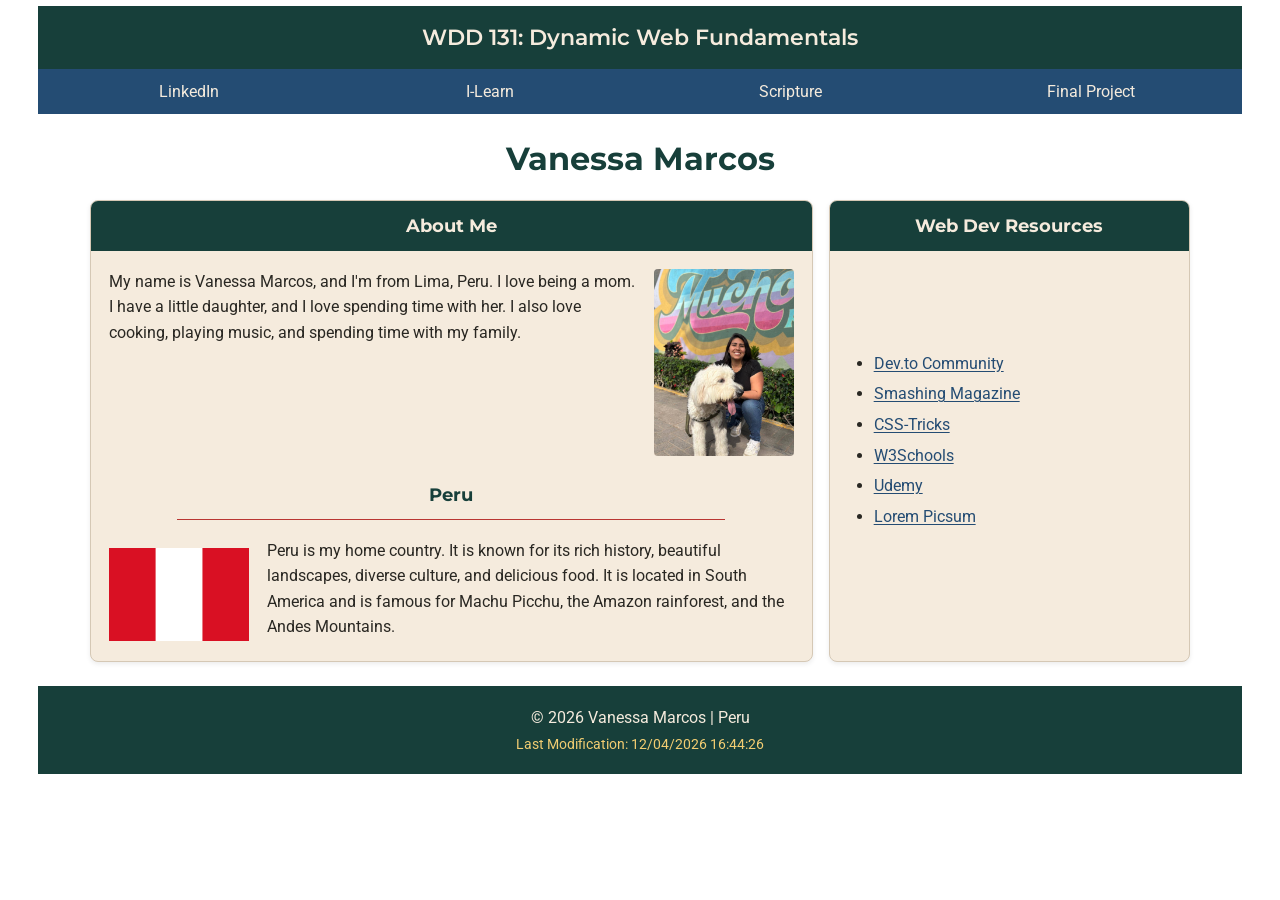
<file: index.html>
<!DOCTYPE html>
<html lang="en">
<head>
    <meta charset="UTF-8">
    <meta name="viewport" content="width=device-width, initial-scale=1.0">
    <title>WDD 131 | Dynamic Web Fundamentals | Vanessa Marcos</title>
    <meta name="description"
      content="Welcome to Vanessa Marcos' WDD 131 | Dynamic Web Fundamentals course page, where I showcase my web development projects, HTML, CSS, JavaScript skills.">
    <meta name="author" content="Vanessa Marcos">
    <link rel="preconnect" href="https://fonts.googleapis.com">
    <link rel="preconnect" href="https://fonts.gstatic.com" crossorigin>
    <link href="https://fonts.googleapis.com/css2?family=Montserrat:wght@400;500;600;700&family=Roboto:wght@400;500;700&display=swap" rel="stylesheet">

    <link rel="stylesheet" href="styles/base.css">
    <script src="scripts/getdates.js" defer></script>
</head>
<body>
    <header>
        <a href="index.html">
            <span id="course-title">WDD 131: Dynamic Web Fundamentals</span>
        </a>
        <nav>
            <a href="https://www.linkedin.com/in/vanessa-marcos-benavides-41840a44/">LinkedIn</a>
            <a href="https://byupw.instructure.com/">I-Learn</a>
            <a href="https://www.churchofjesuschrist.org/study/scriptures/bofm/mosiah/18?lang=eng&id=p9-p10#p9">Scripture</a>
            <a href="final-project.html">Final Project</a>
        </nav>
    </header>

    <main>
        <h1>Vanessa Marcos</h1>

        <section class="card about-card">
            <h2>About Me</h2>

            <div class="about-content">
                <img src="images/profile.jpg" alt="Vanessa Marcos">
                <p>
                    My name is Vanessa Marcos, and I'm from Lima, Peru.
                    I love being a mom. I have a little daughter, and I love
                    spending time with her. I also love cooking, playing music,
                    and spending time with my family.
                </p>
            </div>

            <div class="country">
                <h3>Peru</h3>
                <hr>

                <div class="country-content">
                    <img src="images/flag.png" alt="Flag of Peru">
                    <p>
                        Peru is my home country. It is known for its rich history,
                        beautiful landscapes, diverse culture, and delicious food.
                        It is located in South America and is famous for Machu Picchu,
                        the Amazon rainforest, and the Andes Mountains.
                    </p>
                </div>
            </div>
        </section>

        <section class="card resources-card">
            <h2>Web Dev Resources</h2>

            <ul>
                <li><a href="https://dev.to/">Dev.to Community</a></li>
                <li><a href="https://www.smashingmagazine.com/">Smashing Magazine</a></li>
                <li><a href="https://css-tricks.com/">CSS-Tricks</a></li>
                <li><a href="https://www.w3schools.com/">W3Schools</a></li>
                <li><a href="https://www.udemy.com/">Udemy</a></li>
                <li><a href="https://picsum.photos/">Lorem Picsum</a></li>
            </ul>
        </section>
</main>

<footer>
    <p>
        &copy; <span id="currentyear"></span> Vanessa Marcos | Peru
    </p>
    <p id="lastModified"></p>
</footer>
</body>
</html>
</file>
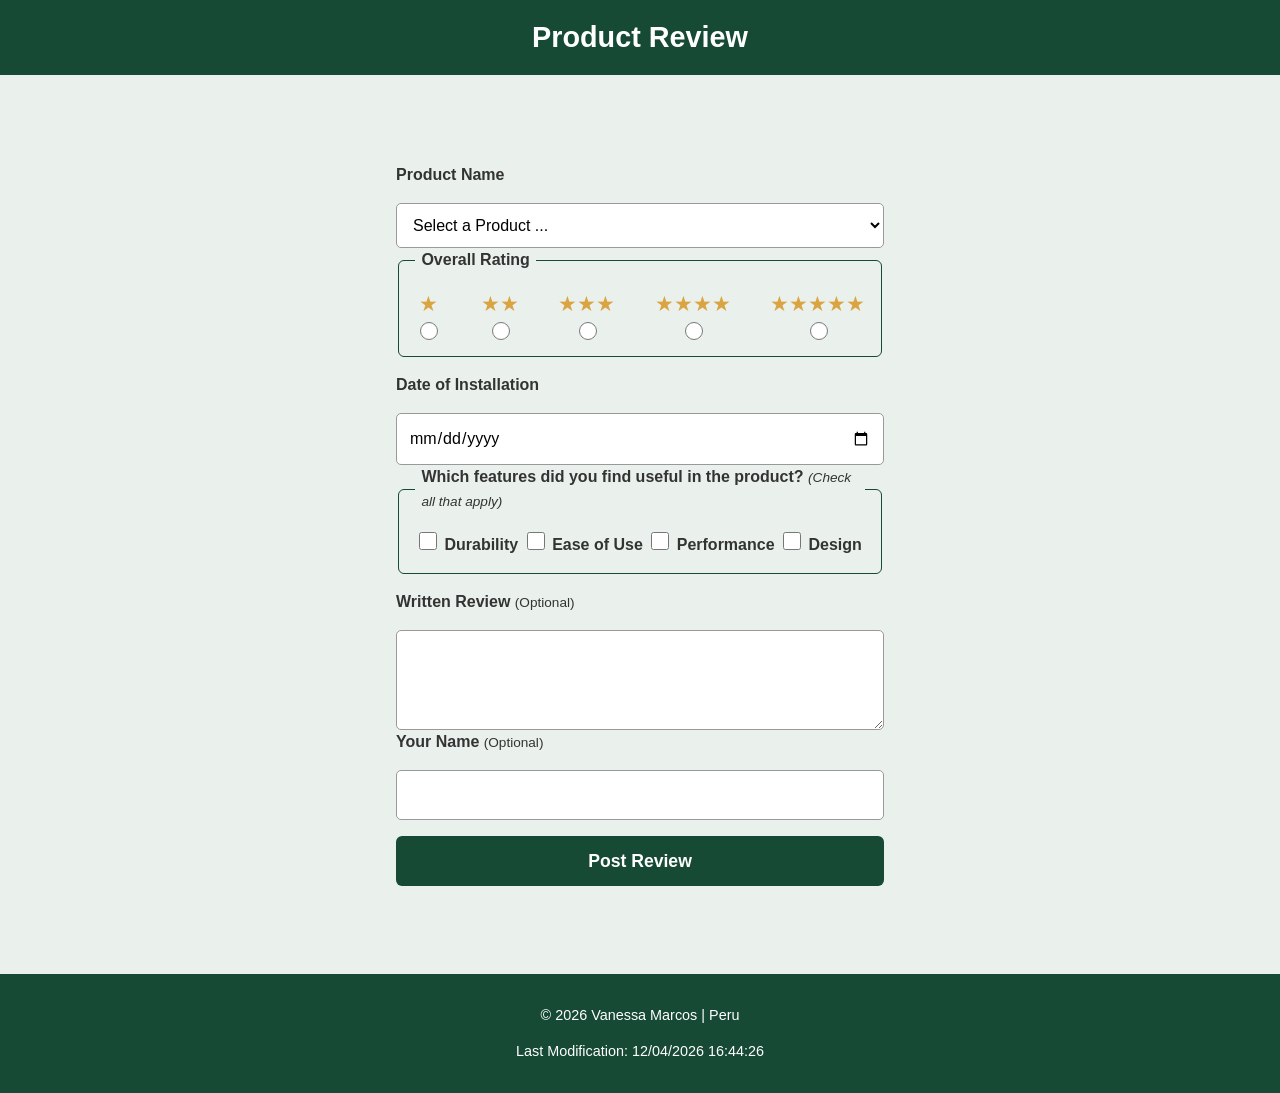
<file: form.html>
<!DOCTYPE html>
<html lang="en">
<head>
    <meta charset="UTF-8">
    <meta name="viewport" content="width=device-width, initial-scale=1.0">
    <meta name="description" content="Product review form for users to submit their feedback on various products.">
    <meta name="author" content="Vanessa Marcos">
    <title>Product Review Form</title>

    <link rel="stylesheet" href="styles/form.css">
    <script src="scripts/product.js" defer></script>
</head>
<body>
    <header>
        <h1>Product Review</h1>
    </header>

    <main>
        <form method="get" action="review.html">

            <label for="product">Product Name</label>
            <select id="product" name="product" required>
                <option value="" disabled selected>Select a Product ...</option>
            </select>

            <fieldset>
    <legend>Overall Rating</legend>

        <div class="rating-options">
            <label for="rating1">
                <span>★</span>
                <input type="radio" id="rating1" name="rating" value="1" required>
            </label>

            <label for="rating2">
                <span>★★</span>
                <input type="radio" id="rating2" name="rating" value="2" required>
            </label>

            <label for="rating3">
                <span>★★★</span>
                <input type="radio" id="rating3" name="rating" value="3" required>
            </label>

            <label for="rating4">
                <span>★★★★</span>
                <input type="radio" id="rating4" name="rating" value="4" required>
            </label>

            <label for="rating5">
                <span>★★★★★</span>
                <input type="radio" id="rating5" name="rating" value="5" required>
            </label>
        </div>
</fieldset>

            <label for="installDate">Date of Installation</label>
            <input type="date" id="installDate" name="installDate" required>

            <fieldset>
                <legend>
                    Which features did you find useful in the product?
                    <em>(Check all that apply)</em>
                </legend>

                <label for="durability">
                    <input type="checkbox" id="durability" name="features" value="Durability">
                    Durability
                </label>

                <label for="ease">
                    <input type="checkbox" id="ease" name="features" value="Ease of Use">
                    Ease of Use
                </label>

                <label for="performance">
                    <input type="checkbox" id="performance" name="features" value="Performance">
                    Performance
                </label>

                <label for="design">
                    <input type="checkbox" id="design" name="features" value="Design">
                    Design
                </label>
            </fieldset>

            <label for="writtenReview">Written Review <span>(Optional)</span></label>
            <textarea id="writtenReview" name="writtenReview"></textarea>

            <label for="userName">Your Name <span>(Optional)</span></label>
            <input type="text" id="userName" name="userName">

            <input type="submit" value="Post Review">

        </form>
    </main>

    <footer>
        <p>
            &copy; <span id="currentyear"></span> Vanessa Marcos | Peru
        </p>
        <p id="lastModified"></p>
    </footer>
</body>
</html>
</file>
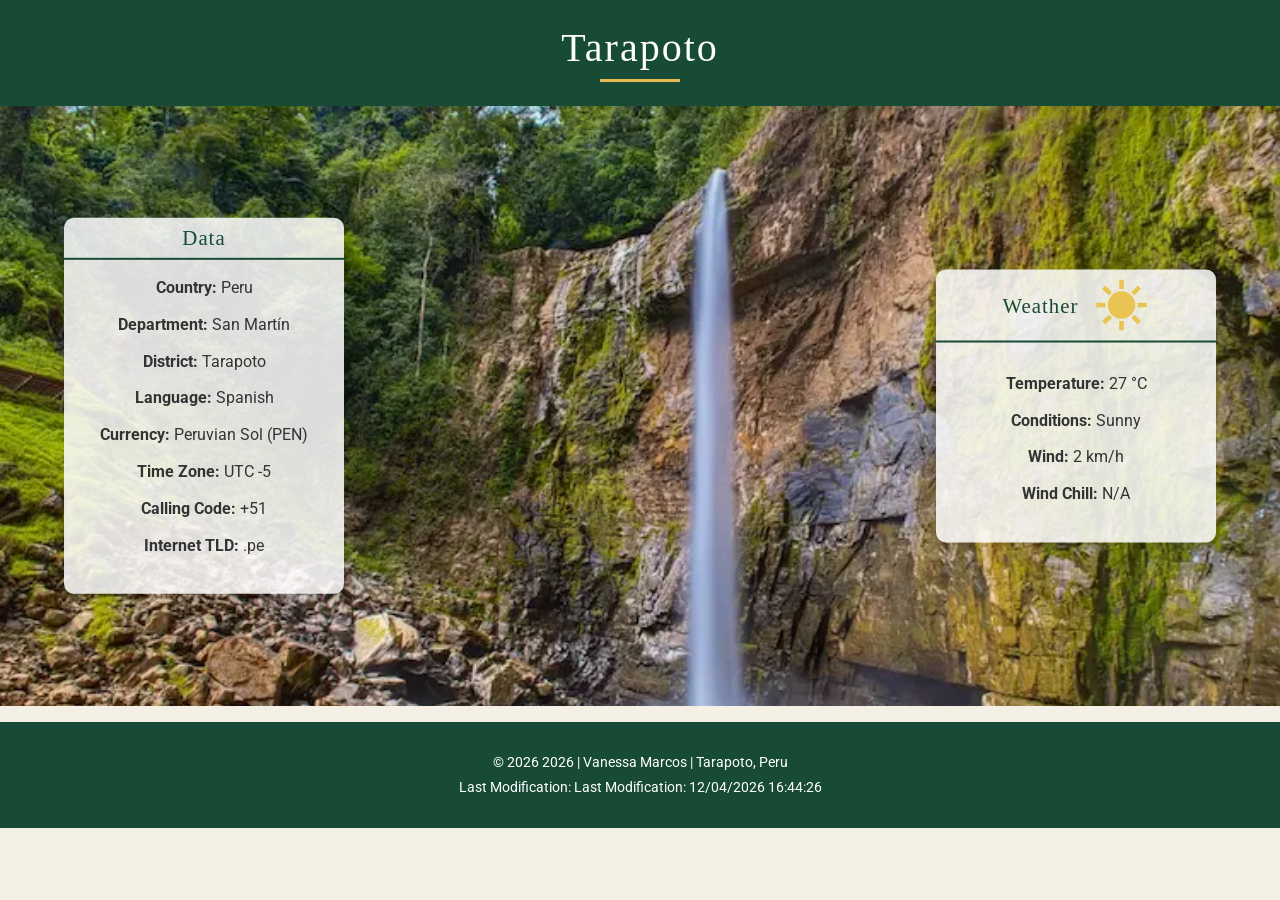
<file: place.html>
<!DOCTYPE html>
<html lang="en">
<head>
    <meta charset="UTF-8">
    <meta name="viewport" content="width=device-width, initial-scale=1.0">
    <title>Discover the Amazon | Vanessa Marcos</title>
    <meta name="description"
      content="Discover Tarapoto, Peru, a beautiful destination in the Amazon rainforest of San Martín.">
    <meta name="author" content="Vanessa Marcos">
    <link rel="preconnect" href="https://fonts.googleapis.com">
    <link rel="preconnect" href="https://fonts.gstatic.com" crossorigin>
    <link href="https://fonts.googleapis.com/css2?family=Bree+Serif&family=Roboto:wght@400;500;700&display=swap" rel="stylesheet">
    
    <link rel="stylesheet" href="styles/place.css">
    <link rel="stylesheet" href="styles/place-large.css">
    <script src="scripts/place.js" defer></script>
</head>

<body>
    <header>
        <h1>Tarapoto</h1>
    </header>

    <main>
        <div class="hero">

            <picture>
                <source
                    media="(max-width: 600px)"
                    srcset="images/tarapoto-mobile.webp"
                    type="image/webp">

                <source
                    media="(min-width: 601px)"
                    srcset="images/tarapoto-desktop.webp"
                    type="image/webp">

                <img
                    class="hero-image"
                    src="images/tarapoto-desktop.webp"
                    alt="A beautiful waterfall surrounded by tropical rainforest in Tarapoto, Peru">
            </picture>

            <section class="card-data">
                <h2>Data</h2>

                <div class="data-list">
                    <p><strong>Country:</strong> <span>Peru</span></p>
                    <p><strong>Department:</strong> <span>San Martín</span></p>
                    <p><strong>District:</strong> <span>Tarapoto</span></p>
                    <p><strong>Language:</strong> <span>Spanish</span></p>
                    <p><strong>Currency:</strong> <span>Peruvian Sol (PEN)</span></p>
                    <p><strong>Time Zone:</strong> <span>UTC -5</span></p>
                    <p><strong>Calling Code:</strong> <span>+51</span></p>
                    <p><strong>Internet TLD:</strong> <span>.pe</span></p>
                </div>
            </section>

            <section class="card-weather">
                <div class="weather-header">
                    <h2>Weather</h2>
                    <img class="weather-icon-desktop" src="images/weather-icon.svg" alt="Sunny">
                </div>

                <img class="weather-icon-mobile" src="images/weather-icon.svg" alt="Sunny">

                <div class="weather-list">
                    <p><strong>Temperature:</strong> <span id="temperature">27 °C</span></p>
                    <p><strong>Conditions:</strong> <span>Sunny</span></p>
                    <p><strong>Wind:</strong> <span id="wind">2 km/h</span></p>
                    <p><strong>Wind Chill:</strong> <span id="windchill">N/A</span></p>
                </div>
            </section>

        </div>
    </main>

    <footer>
        <p>&copy; <span id="currentyear"></span> 2026 | Vanessa Marcos | Tarapoto, Peru</p>
        <p>Last Modification: <span id="lastModified"></span></p>
    </footer>
</body>
</html>
</file>
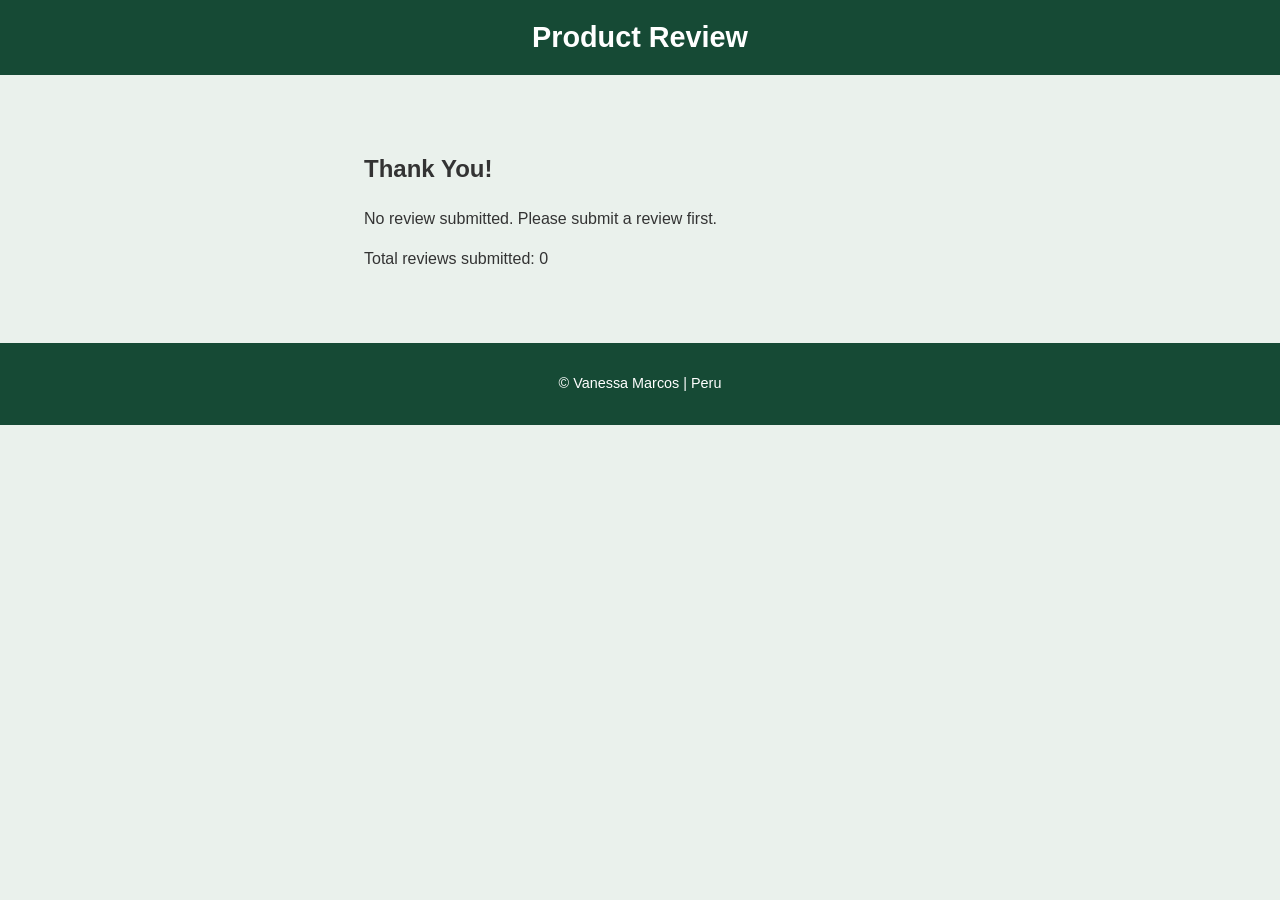
<file: review.html>
<!DOCTYPE html>
<html lang="en">
<head>
    <meta charset="UTF-8">
    <meta name="viewport" content="width=device-width, initial-scale=1.0">
    <meta name="description" content="Thank you for submitting your product review.">
    <meta name="author" content="Vanessa Marcos">
    <title>Review Submitted</title>

    <link rel="stylesheet" href="styles/form.css">
    <script src="scripts/review.js" defer></script>
</head>
<body>
    <header>
        <h1>Product Review</h1>
    </header>

    <main>
        <section>
            <h2>Thank You!</h2>
            <p id="reviewMessage">Your review has been submitted successfully.</p>
            <p>Total reviews submitted: <span id="reviewCount">0</span></p>
        </section>
    </main>

    <footer>
        <p>
            &copy; <span id="currentyear"></span> Vanessa Marcos | Peru
        </p>
        <p id="lastModified"></p>
    </footer>
</body>
</html>
</file>
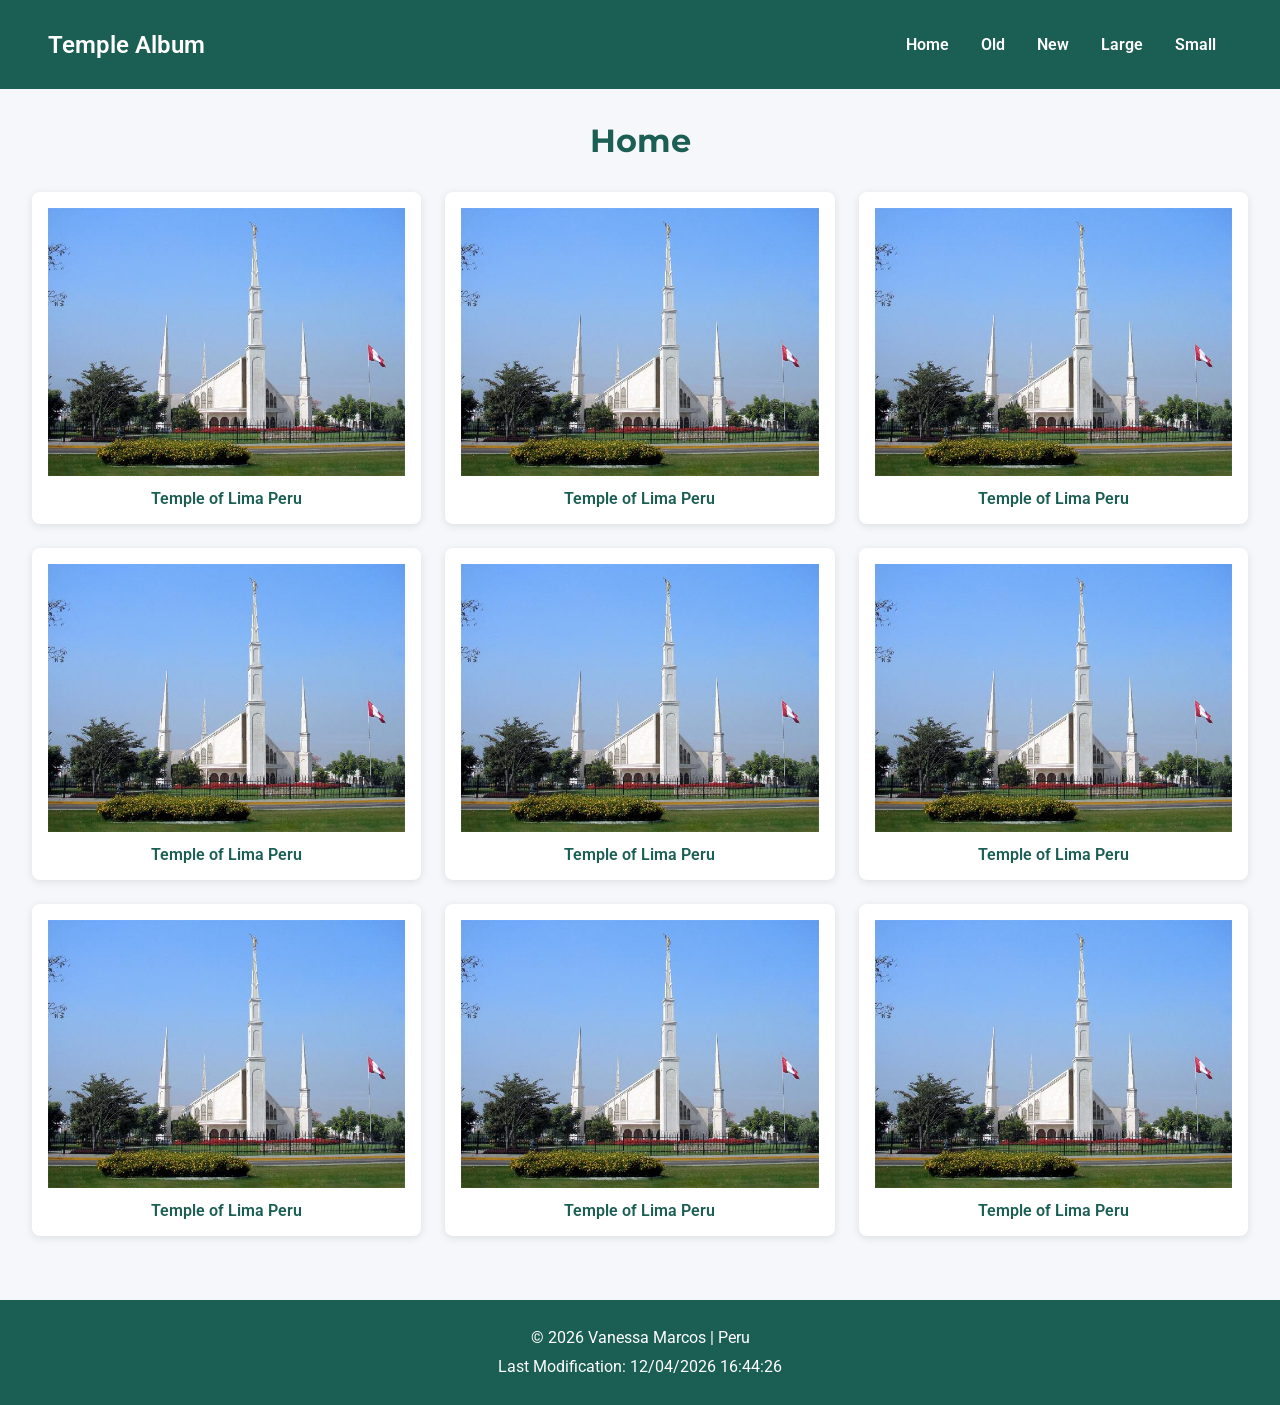
<file: temples.html>
<!DOCTYPE html>
<html lang="en">
<head>
    <meta charset="UTF-8">
    <meta name="viewport" content="width=device-width, initial-scale=1.0">
    <title>WDD 131 | Dynamic Web Fundamentals | Vanessa Marcos</title>
    <meta name="description"
      content="Welcome to Vanessa Marcos' WDD 131 | Dynamic Web Fundamentals course page, where I showcase my web development projects, HTML, CSS, JavaScript skills.">
    <meta name="author" content="Vanessa Marcos">
    <link rel="preconnect" href="https://fonts.googleapis.com">
    <link rel="preconnect" href="https://fonts.gstatic.com" crossorigin>
    <link href="https://fonts.googleapis.com/css2?family=Montserrat:wght@400;500;600;700&family=Roboto:wght@400;500;700&display=swap" rel="stylesheet">

    <link rel="stylesheet" href="styles/temples.css">
    <link rel="stylesheet" href="styles/temples-large.css">
    <script src="scripts/temples.js" defer></script>
</head>

<body>
   <header>
        <div class="brand">Temple Album</div>

        <button id="menu" type="button"></button>

        <nav>
            <ul class="navigation">
                <li><a href="#">Home</a></li>
                <li><a href="#">Old</a></li>
                <li><a href="#">New</a></li>
                <li><a href="#">Large</a></li>
                <li><a href="#">Small</a></li>
            </ul>
        </nav>
    </header>

    <main>
        <h1>Home</h1>

        <div class="temple-grid">
            <figure>
                <img src="images/temple.jpg" alt="Temple of Lima Peru">
                <figcaption>Temple of Lima Peru</figcaption>
            </figure>
            <figure>
                <img src="images/temple.jpg" alt="Temple of Lima Peru">
                <figcaption>Temple of Lima Peru</figcaption>
            </figure>
            <figure>
                <img src="images/temple.jpg" alt="Temple of Lima Peru">
                <figcaption>Temple of Lima Peru</figcaption>
            </figure>
            <figure>
                <img src="images/temple.jpg" alt="Temple of Lima Peru">
                <figcaption>Temple of Lima Peru</figcaption>
            </figure>
            <figure>
                <img src="images/temple.jpg" alt="Temple of Lima Peru">
                <figcaption>Temple of Lima Peru</figcaption>
            </figure>
            <figure>
                <img src="images/temple.jpg" alt="Temple of Lima Peru">
                <figcaption>Temple of Lima Peru</figcaption>
            </figure>
            <figure>
                <img src="images/temple.jpg" alt="Temple of Lima Peru">
                <figcaption>Temple of Lima Peru</figcaption>
            </figure>
            <figure>
                <img src="images/temple.jpg" alt="Temple of Lima Peru">
                <figcaption>Temple of Lima Peru</figcaption>
            </figure>
            <figure>
                <img src="images/temple.jpg" alt="Temple of Lima Peru">
                <figcaption>Temple of Lima Peru</figcaption>
            </figure>
        </div>

        
    </main>

    <footer>
    <p>
        &copy; <span id="currentyear"></span> Vanessa Marcos | Peru
    </p>
    <p id="lastModified"></p>
</footer>
</body>
</html>
</file>
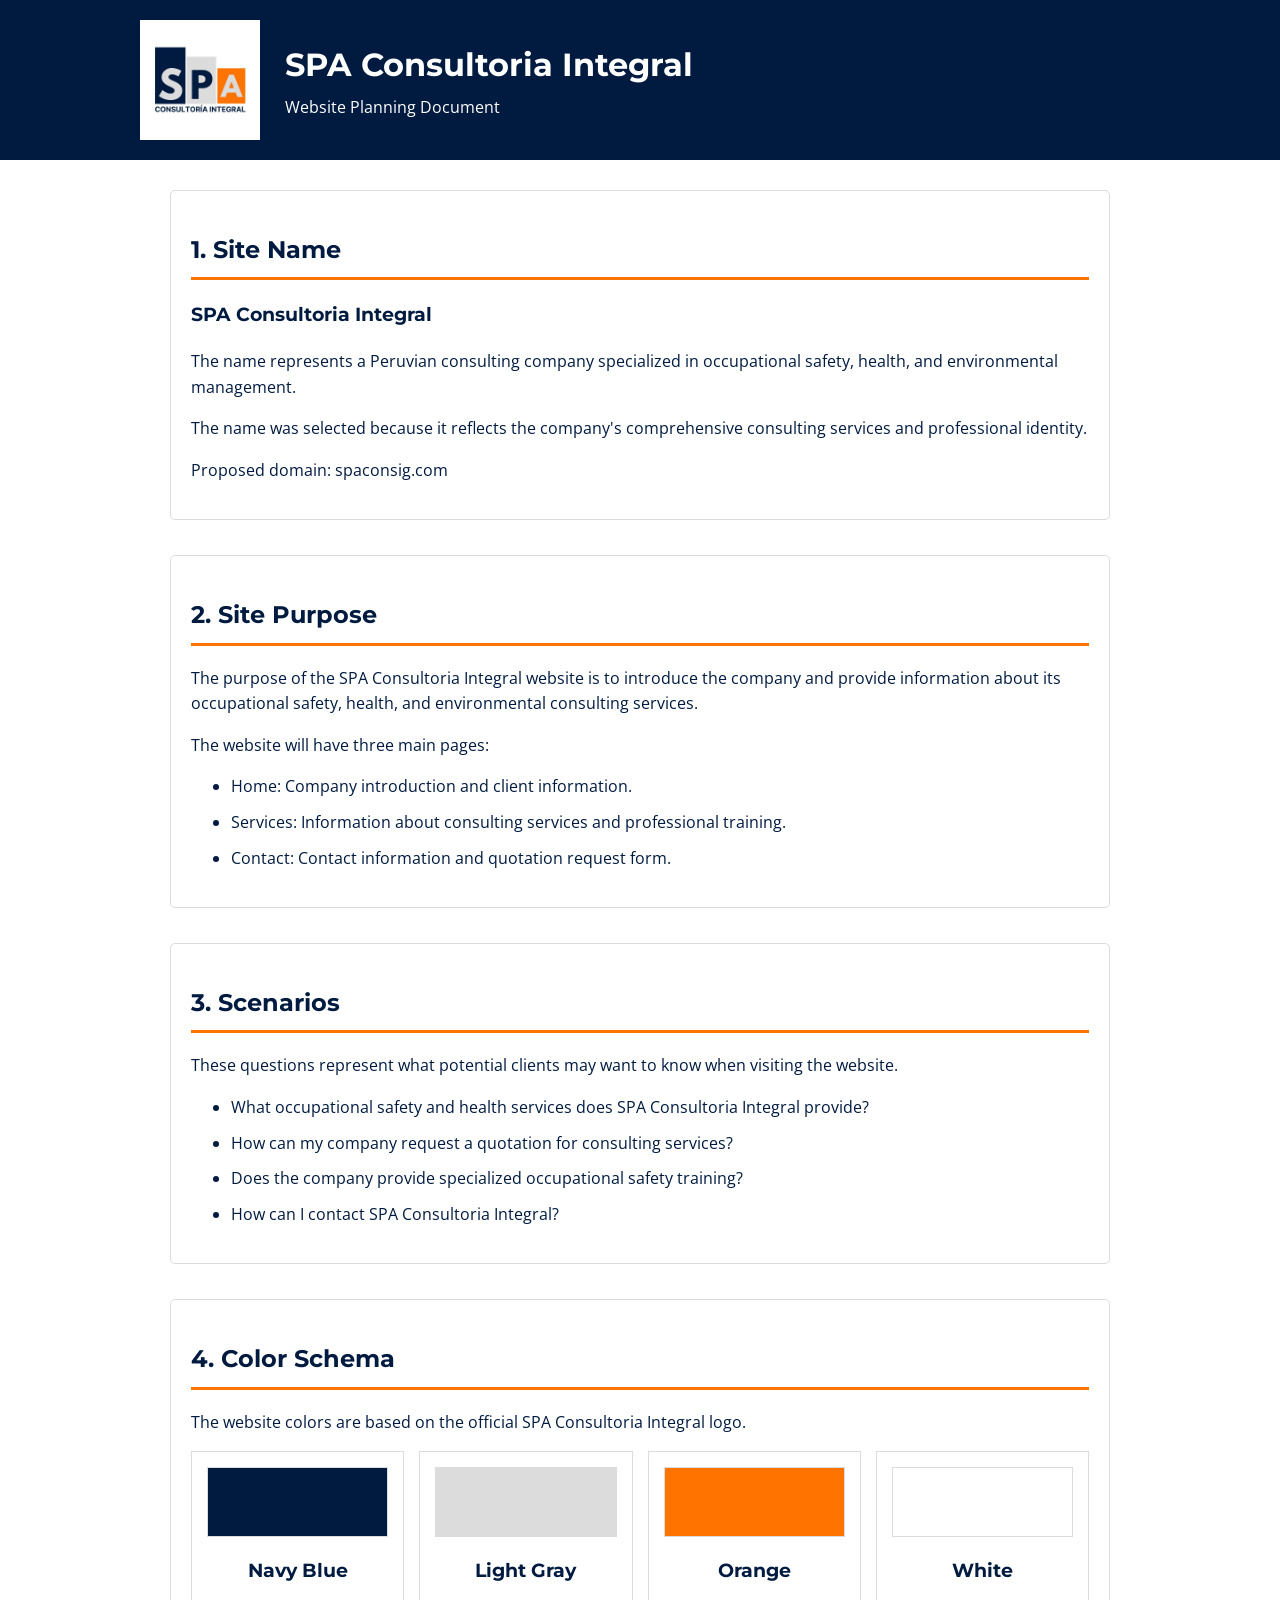
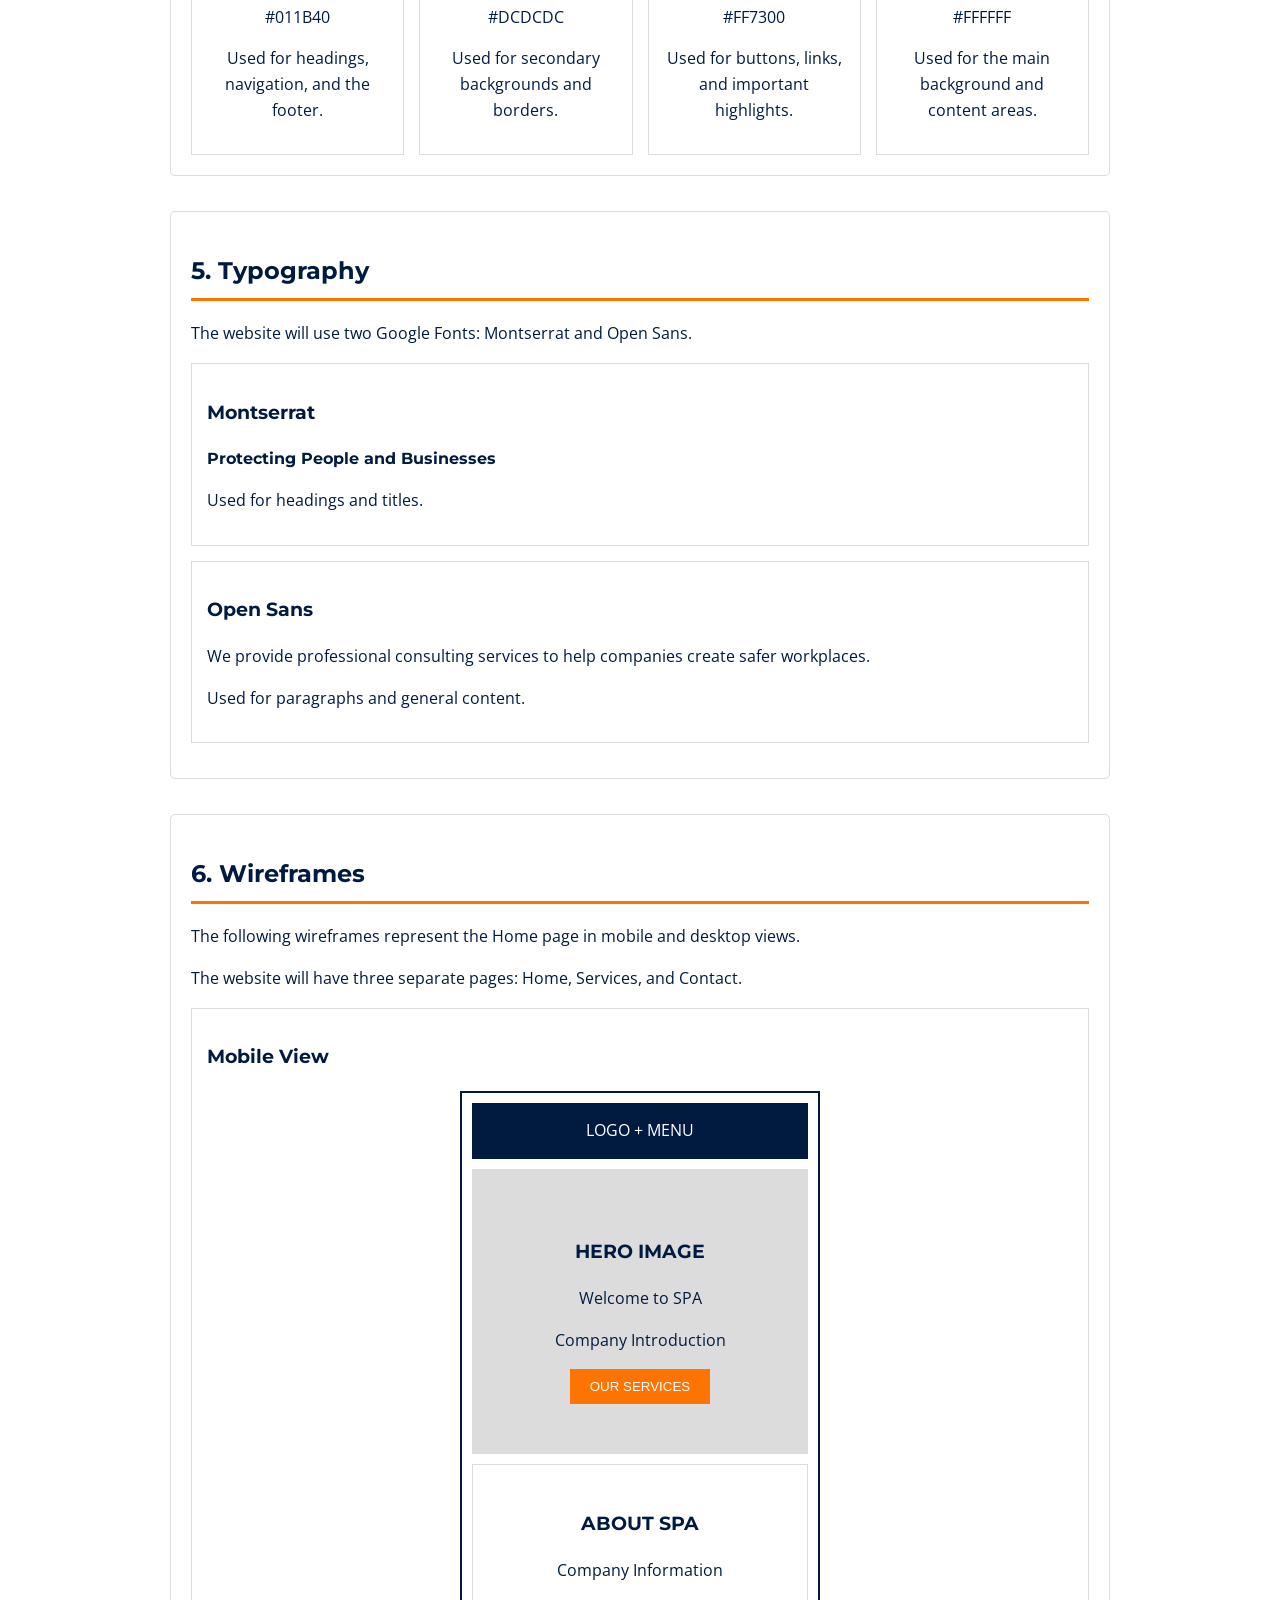
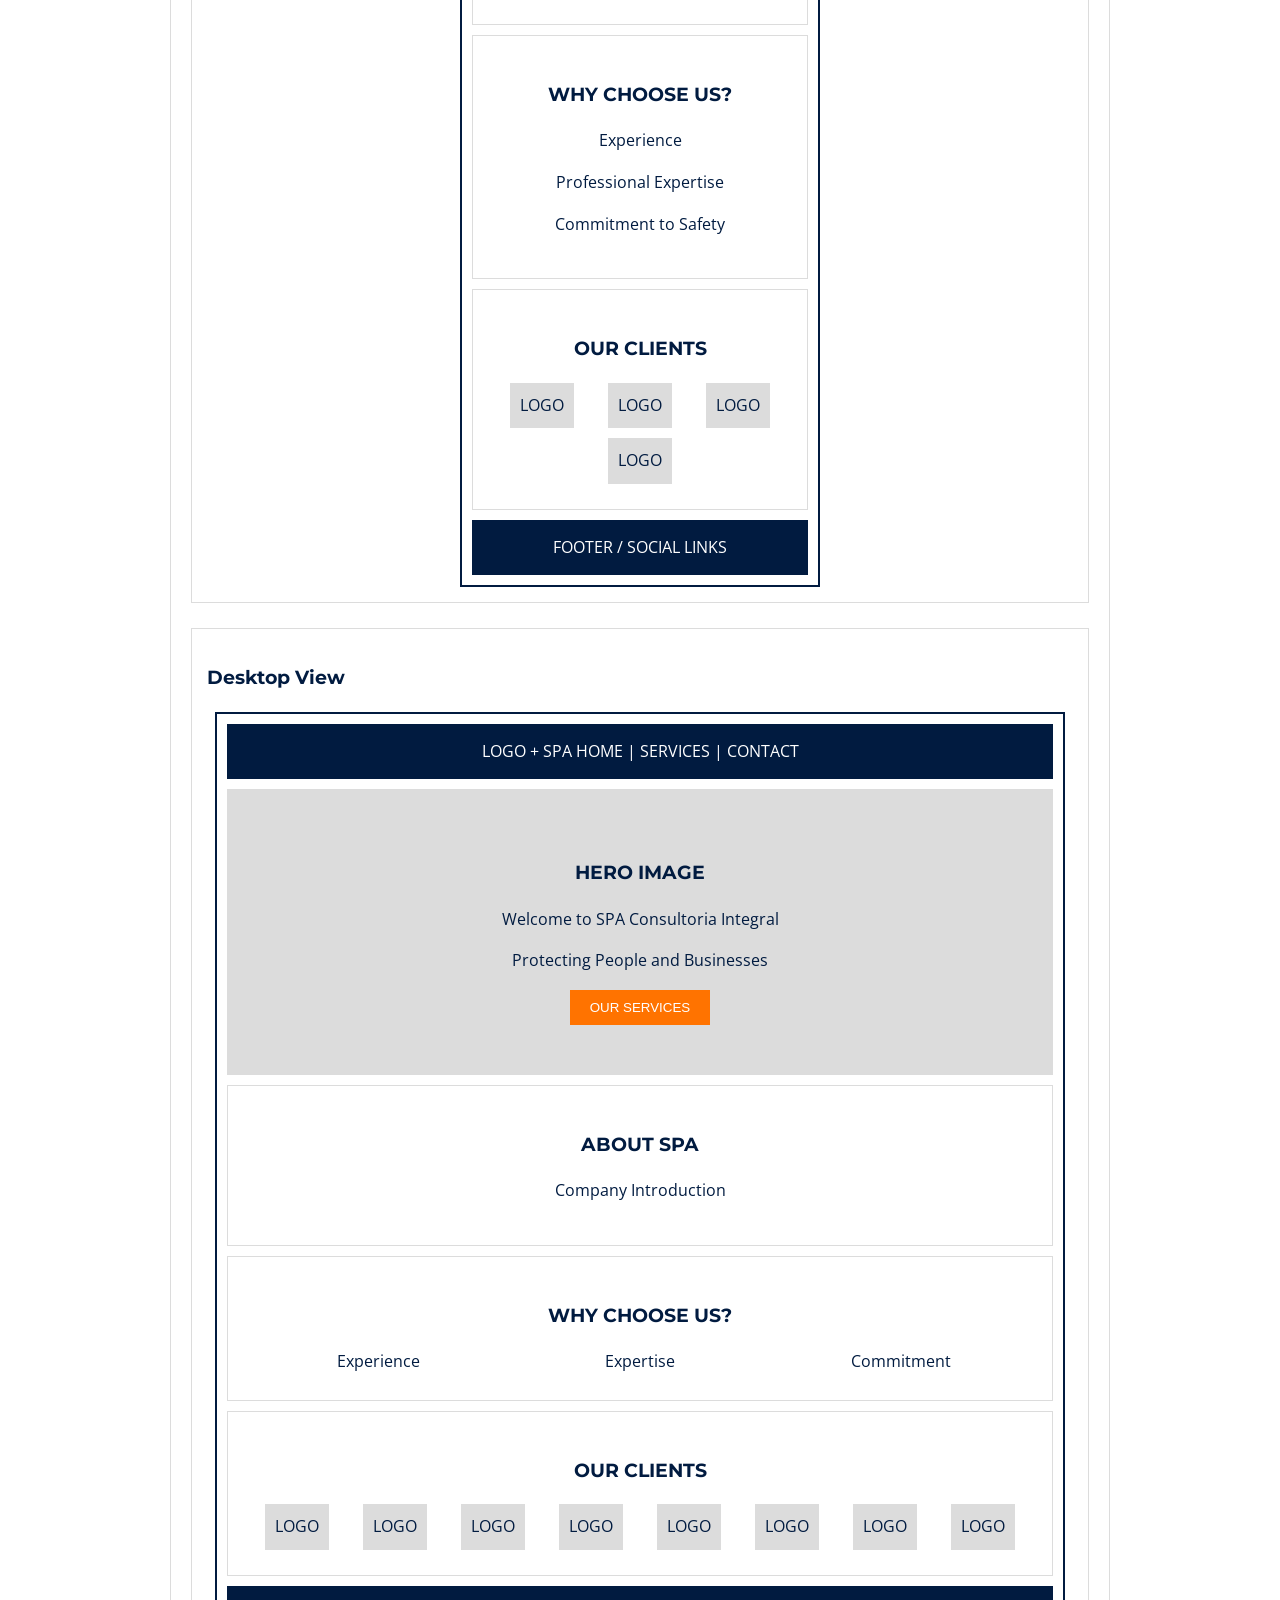
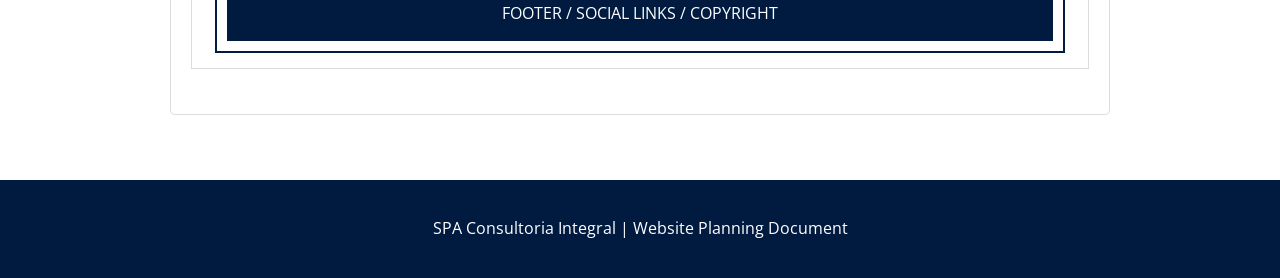
<file: project/siteplan.html>
<!DOCTYPE html>
<html lang="en">

<head>
    <meta charset="UTF-8">
    <meta name="viewport" content="width=device-width, initial-scale=1.0">
    <meta name="description"
        content="Website plan for SPA Consultoria Integral, a Peruvian company specializing in occupational safety, health, and environmental consulting.">
    <meta name="author" content="Vanessa Marcos">
    <title>SPA Consultoria Integral | Site Plan</title>
    <link rel="preconnect" href="https://fonts.googleapis.com">
    <link rel="preconnect" href="https://fonts.gstatic.com" crossorigin>
    <link href="https://fonts.googleapis.com/css2?family=Montserrat:wght@400;700&family=Open+Sans:wght@400;700&display=swap"
        rel="stylesheet">

    <link rel="stylesheet" href="siteplan.css">
</head>

<body>

    <!-- HEADER -->
    <header>
        <div class="header-container">

            <img src="images/logo.jpg" alt="SPA Consultoria Integral Logo">

            <div class="header-text">
                <h1>SPA Consultoria Integral</h1>
                <p>Website Planning Document</p>
            </div>

        </div>
    </header>


    <!-- MAIN -->
    <main>

        <!-- SITE NAME -->
        <section>

            <h2>1. Site Name</h2>

            <h3>SPA Consultoria Integral</h3>

            <p>
                The name represents a Peruvian consulting company
                specialized in occupational safety, health, and
                environmental management.
            </p>

            <p>
                The name was selected because it reflects the
                company's comprehensive consulting services
                and professional identity.
            </p>

            <p>
                Proposed domain: spaconsig.com
            </p>

        </section>


        <!-- SITE PURPOSE -->
        <section>

            <h2>2. Site Purpose</h2>

            <p>
                The purpose of the SPA Consultoria Integral website
                is to introduce the company and provide information
                about its occupational safety, health, and
                environmental consulting services.
            </p>

            <p>
                The website will have three main pages:
            </p>

            <ul>
                <li>Home: Company introduction and client information.</li>

                <li>Services: Information about consulting services
                    and professional training.</li>

                <li>Contact: Contact information and quotation request form.</li>
            </ul>

        </section>


        <!-- SCENARIOS -->
        <section>

            <h2>3. Scenarios</h2>

            <p>
                These questions represent what potential clients
                may want to know when visiting the website.
            </p>

            <ul>

                <li>
                    What occupational safety and health services
                    does SPA Consultoria Integral provide?
                </li>

                <li>
                    How can my company request a quotation
                    for consulting services?
                </li>

                <li>
                    Does the company provide specialized
                    occupational safety training?
                </li>

                <li>
                    How can I contact SPA Consultoria Integral?
                </li>

            </ul>

        </section>


        <!-- COLOR SCHEMA -->
        <section>

            <h2>4. Color Schema</h2>

            <p>
                The website colors are based on the official
                SPA Consultoria Integral logo.
            </p>

            <div class="color-grid">

                <div class="color-card">

                    <div class="navy"></div>

                    <h3>Navy Blue</h3>

                    <p>#011B40</p>

                    <p>
                        Used for headings, navigation,
                        and the footer.
                    </p>

                </div>


                <div class="color-card">

                    <div class="gray"></div>

                    <h3>Light Gray</h3>

                    <p>#DCDCDC</p>

                    <p>
                        Used for secondary backgrounds
                        and borders.
                    </p>

                </div>


                <div class="color-card">

                    <div class="orange"></div>

                    <h3>Orange</h3>

                    <p>#FF7300</p>

                    <p>
                        Used for buttons, links,
                        and important highlights.
                    </p>

                </div>


                <div class="color-card">

                    <div class="white"></div>

                    <h3>White</h3>

                    <p>#FFFFFF</p>

                    <p>
                        Used for the main background
                        and content areas.
                    </p>

                </div>

            </div>

        </section>


        <!-- TYPOGRAPHY -->
        <section>

            <h2>5. Typography</h2>

            <p>
                The website will use two Google Fonts:
                Montserrat and Open Sans.
            </p>

            <div class="font-example">

                <h3>Montserrat</h3>

                <p class="montserrat">
                    Protecting People and Businesses
                </p>

                <p>
                    Used for headings and titles.
                </p>

            </div>


            <div class="font-example">

                <h3>Open Sans</h3>

                <p class="open-sans">
                    We provide professional consulting services
                    to help companies create safer workplaces.
                </p>

                <p>
                    Used for paragraphs and general content.
                </p>

            </div>

        </section>


        <!-- WIREFRAMES -->
        <section>

            <h2>6. Wireframes</h2>

            <p>
                The following wireframes represent the Home page
                in mobile and desktop views.
            </p>

            <p>
                The website will have three separate pages:
                Home, Services, and Contact.
            </p>


            <!-- MOBILE WIREFRAME -->
            <div class="wireframe-card">

                <h3>Mobile View</h3>

                <div class="wireframe">

                    <div class="wf-header">
                        LOGO + MENU
                    </div>

                    <div class="wf-hero">
                        <h3>HERO IMAGE</h3>
                        <p>Welcome to SPA</p>
                        <p>Company Introduction</p>
                        <button>OUR SERVICES</button>
                    </div>

                    <div class="wf-section">

                        <h3>ABOUT SPA</h3>

                        <p>Company Information</p>

                    </div>

                    <div class="wf-section">

                        <h3>WHY CHOOSE US?</h3>

                        <p>Experience</p>
                        <p>Professional Expertise</p>
                        <p>Commitment to Safety</p>

                    </div>

                    <div class="wf-section">

                        <h3>OUR CLIENTS</h3>

                        <div class="wf-logos">
                            <span>LOGO</span>
                            <span>LOGO</span>
                            <span>LOGO</span>
                            <span>LOGO</span>
                        </div>

                    </div>

                    <div class="wf-footer">
                        FOOTER / SOCIAL LINKS
                    </div>

                </div>

            </div>


            <!-- DESKTOP WIREFRAME -->
            <div class="wireframe-card">

                <h3>Desktop View</h3>

                <div class="wireframe">

                    <div class="wf-header">
                        LOGO + SPA
                        <span>HOME | SERVICES | CONTACT</span>
                    </div>

                    <div class="wf-hero">

                        <h3>HERO IMAGE</h3>

                        <p>Welcome to SPA Consultoria Integral</p>

                        <p>Protecting People and Businesses</p>

                        <button>OUR SERVICES</button>

                    </div>

                    <div class="wf-section">

                        <h3>ABOUT SPA</h3>

                        <p>Company Introduction</p>

                    </div>

                    <div class="wf-section">

                        <h3>WHY CHOOSE US?</h3>

                        <div class="wf-columns">

                            <span>Experience</span>

                            <span>Expertise</span>

                            <span>Commitment</span>

                        </div>

                    </div>

                    <div class="wf-section">

                        <h3>OUR CLIENTS</h3>

                        <div class="wf-logos">

                            <span>LOGO</span>
                            <span>LOGO</span>
                            <span>LOGO</span>
                            <span>LOGO</span>
                            <span>LOGO</span>
                            <span>LOGO</span>
                            <span>LOGO</span>
                            <span>LOGO</span>

                        </div>

                    </div>

                    <div class="wf-footer">

                        FOOTER / SOCIAL LINKS / COPYRIGHT

                    </div>

                </div>

            </div>

        </section>

    </main>


    <!-- FOOTER -->
    <footer>

        <p>
            SPA Consultoria Integral |
            Website Planning Document
        </p>

    </footer>

</body>
</html>
</file>
<file: styles/base.css>
:root {
    --primary-color: #173F3A;
    --secondary-color: #244C73;
    --accent-color: #D9A441;
    --accent-red: #B93632;
    --background-color: #FFFFFF;
    --text-color: #292722;
    --border-color: #D5C8B5;
    --link-color: #244C73;
    --white: #F5EBDD;
}

/* General */
* {
    box-sizing: border-box;
}

body {
    margin: 0;
    padding: 0;
    font-family: 'Roboto', sans-serif;
    font-size: 16px;
    line-height: 1.6;
    color: var(--text-color);
    background-color: var(--background-color);
}

/* Header */
header {
    margin: 6px 3% 0;
    background-color: var(--primary-color);
    color: var(--white);
    text-align: center;
}

header > a {
    display: block;
    padding: 14px 10px;
    color: var(--white);
    text-decoration: none;
}

header span {
    display: block;
    font-family: 'Montserrat', sans-serif;
    font-size: 1.35rem;
    font-weight: 600;
}

/* Navigation bar */
nav {
    display: flex;
    justify-content: space-around;
    align-items: stretch;
    background-color: var(--secondary-color);
}

nav a {
    flex: 1;
    padding: 10px 12px;
    color: var(--white);
    text-align: center;
    text-decoration: none;
    font-size: 1rem;
    transition: background-color 0.25s ease, color 0.25s ease;
}

nav a:hover,
nav a:focus-visible {
    background-color: var(--accent-color);
    color: #292722;
}

nav a:focus-visible {
    outline: 2px solid var(--white);
    outline-offset: -4px;
}

/* Main */
main {
    display: grid;
    grid-template-columns: 2fr 1fr;
    gap: 16px;
    align-items: stretch;
    max-width: 1100px;
    width: 94%;
    margin: 24px auto;
}

/* heading */
h1 {
    grid-column: 1 / -1;
    margin: 0 0 4px;
    text-align: center;
    font-family: 'Montserrat', sans-serif;
    font-size: 2rem;
    font-weight: 700;
    line-height: 1.3;
    color: var(--primary-color);
}

/* Cards */
.card {
    min-width: 0;
    overflow: hidden;
    border: 1px solid var(--border-color);
    border-radius: 8px;
    background-color: var(--white);
    padding: 0 18px 20px;
    box-shadow: 0 2px 5px rgb(0 0 0 / 8%);
}

.card h2 {
    margin: 0 -18px 18px;
    padding: 11px;
    background-color: var(--primary-color);
    color: var(--white);
    text-align: center;
    font-family: 'Montserrat', sans-serif;
    font-size: 1.1rem;
    font-weight: 700;
}

/* About Me */
.about-content {
    display: grid;
    grid-template-columns: minmax(0, 1fr) 140px;
    gap: 18px;
    align-items: start;
}

.about-content p {
    grid-column: 1;
    grid-row: 1;
    margin: 0;
}

.about-content img {
    grid-column: 2;
    grid-row: 1;
    display: block;
    width: 100%;
    max-width: 140px;
    height: auto;
    margin: 0 auto;
    border-radius: 4px;
    object-fit: cover;
}

/* Country*/
.country {
    margin-top: 25px;
}

.country h3 {
    margin: 0;
    text-align: center;
    font-family: 'Montserrat', sans-serif;
    font-size: 1.1rem;
    font-weight: 700;
    color: var(--primary-color);
}

.country hr {
    width: 80%;
    margin: 10px auto 18px;
    border: 0;
    border-top: 1px solid var(--accent-red);
}

.country-content {
    display: grid;
    grid-template-columns: 140px minmax(0, 1fr);
    gap: 18px;
    align-items: start;
}

.country-content figure {
    margin: 0;
}

.country-content img {
    display: block;
    width: 100%;
    max-width: 140px;
    height: auto;
    margin: 10px auto 0;
    object-fit: contain;
}

.country-content figcaption {
    margin-top: 6px;
    text-align: center;
    font-size: 0.75rem;
    color: #59534A;
}

.country-content p {
    margin: 0;
}


.resources-card ul {
    margin: 100px 0 0;
    padding-left: 26px;
}

.resources-card li {
    margin-bottom: 5px;
}

.resources-card a {
    color: var(--link-color);
    text-decoration: underline;
    text-underline-offset: 2px;
}

.resources-card a:hover,
.resources-card a:focus-visible {
    color: var(--accent-red);
    text-decoration-thickness: 2px;
}

/* Footer */
footer {
    margin: 18px 3% 0;
    padding: 16px 10px;
    background-color: var(--primary-color);
    color: var(--white);
    text-align: center;
}

footer p {
    margin: 3px 0;
}

#lastModified {
    color: #F2CD72;
    font-size: 0.85rem;
}
</file>
<file: styles/form.css>
:root {
    --primary-color: #164A35;
    --secondary-color: #D9A441;
    --background-color: #EAF1EC;
    --white-color: #FFFFFF;
    --text-color: #333333;
}

/* GENERALS */
* {
    box-sizing: border-box;
}

body {
    margin: 0;
    font-family: Arial, sans-serif;
    color: var(--text-color);
    background-color: var(--background-color);
    line-height: 1.5;
}

header,
footer {
    background-color: var(--primary-color);
    color: var(--white-color);
    text-align: center;
    padding: 1rem;
}

h1 {
    margin: 0;
    font-size: 1.8rem;
}

footer {
    margin-top: 2rem;
    font-size: 0.9rem;
}

main {
    max-width: 600px;
    margin: 2rem auto;
    padding: 1rem;
}

form {
    background-color: var(--background-color);
    padding: 1.5rem;
    border-radius: 10px;
}

form > label,
fieldset {
    display: block;
    margin-bottom: 1rem;
}

fieldset {
    border: 1px solid var(--primary-color);
    border-radius: 6px;
    padding: 1rem;
}

legend {
    font-weight: bold;
    padding: 0 0.4rem;
}

label {
    font-weight: 600;
}

input[type="text"],
input[type="date"],
select,
textarea {
    display: block;
    width: 100%;
    padding: 0.75rem;
    margin-top: 0.4rem;
    border: 1px solid #999999;
    border-radius: 5px;
    background-color: var(--white-color);
    font: inherit;
}

textarea {
    min-height: 100px;
    resize: vertical;
}

label span,
em {
    font-size: 0.85rem;
    font-weight: normal;
}

.rating-options {
    display: flex;
    justify-content: space-between;
    align-items: center;
    gap: 0.5rem;
}

.rating-options label {
    display: flex;
    flex-direction: column;
    align-items: center;
    cursor: pointer;
}

.rating-options span {
    color: var(--secondary-color);
    font-size: 1.3rem;
}

input[type="radio"],
input[type="checkbox"] {
    accent-color: var(--primary-color);
    width: 18px;
    height: 18px;
    cursor: pointer;
}

/* BUTTON */
input[type="submit"] {
    width: 100%;
    padding: 0.9rem;
    margin-top: 1rem;
    border: none;
    border-radius: 6px;
    background-color: var(--primary-color);
    color: var(--white-color);
    font-size: 1.1rem;
    font-weight: bold;
    cursor: pointer;
}

input[type="submit"]:hover {
    background-color: #246B4D;
}


@media screen and (min-width: 600px) {
    main {
        padding: 1.5rem;
    }

    form {
        padding: 2rem;
    }
}
</file>
<file: styles/place.css>
:root {
    --primary-color: #174B35;
    --secondary-color: #43865A;
    --accent-color: #E8B94F;
    --background-color: #F4F0E5;
    --text-color: #333333;
}

* {
    box-sizing: border-box;
}

body {
    margin: 0;
    font-family: 'Roboto', sans-serif;
    color: var(--text-color);
    background-color: var(--background-color);
}


/* HEADER */
header {
    background-color: var(--primary-color);
    color: white;
    text-align: center;
    padding: 1.5rem;
}

header h1::after {
    content: "";
    display: block;
    width: 80px;
    height: 3px;
    background-color: var(--accent-color);
    margin: 0.5rem auto 0;
}

header h1 {
    font-family: 'Bree', cursive;
    font-size: 2.5rem;
    letter-spacing: 2px;
    font-weight: 400;
    margin: 0;
}

/* BODY */
.hero {
    display: flex;
    flex-direction: column;
    align-items: center;
}

.hero picture {
    display: block;
    width: 100%;
}

.hero-image {
    display: block;
    width: 100%;
    height: auto;
}


/* DATA AND WEATHER */
.card-data,
.card-weather {
    width: 90%;
    max-width: 450px;
    padding: 1.5rem;
    margin: 1rem 0;
    text-align: center;
    background-color: white;
    border-radius: 10px;
    box-shadow: 0 3px 8px rgba(0, 0, 0, 0.15);
}

.weather-header {
    display: flex;
    flex-direction: column;
    justify-content: center;
    align-items: center;
    background-color: var(--primary-color);
    color: white;
    padding: 0.8rem;
    margin: -1.5rem -1.5rem 1rem;
    border-radius: 10px 10px 0 0;
}

.weather-icon-desktop {
    display: none;
}

.weather-icon-mobile {
    display: block;
    width: 80px;
    height: auto;
    margin: 0 auto 1rem;
}

.weather-header h2 {
    color: white;
    font-family: 'Bree', cursive;
    font-size: 1.3rem;
    font-weight: 400;
    letter-spacing: 1px;
    margin: 0;
    padding: 0;
}

.weather-icon {
    display: block;
    width: 80px;
    height: auto;
    margin: 0 auto 1rem;
}

.card-data h2 {
    background-color: var(--primary-color);
    color: white;
    font-family: 'Bree', cursive;
    font-size: 1.3rem;
    font-weight: 400;
    letter-spacing: 1px;
    text-align: center;
    padding: 0.8rem;
    margin: -1.5rem -1.5rem 1rem;
    border-radius: 10px 10px 0 0;
}

.card-weather {
    display: grid;
    grid-template-columns: 1fr;
}

.data-list p,
.weather-list p {
    margin: 0.8rem 0;
    line-height: 1.5;
}

footer {
    background-color: var(--primary-color);
    color: white;
    text-align: center;
    padding: 1.5rem 1rem;
    margin-top: 1rem;
    font-size: 0.9rem;
}

footer p {
    margin: 0.5rem 0;
}
</file>
<file: styles/place-large.css>
@media screen and (min-width: 700px) {

    .hero {
        position: relative;
        display: block;
    }

    .hero picture {
        display: block;
        width: 100%;
    }

    .hero-image {
        display: block;
        width: 100%;
        height: 600px;
        object-fit: cover;
    }

    .card-data h2,
    .weather-header {
        background-color: transparent;
        color: var(--primary-color);
        border-radius: 0;
        border-bottom: 2px solid var(--primary-color);
        padding: 0.5rem;
        margin: -1.5rem -1.5rem 1rem;
    }

    .card-data,
    .card-weather {
        background-color: rgba(255, 255, 255, 0.85);
    }

    .card-data {
        position: absolute;
        top: 50%;
        left: 5%;
        transform: translateY(-50%);
        width: 280px;
        margin: 0;
    }

    .card-weather {
        position: absolute;
        top: 50%;
        right: 5%;
        transform: translateY(-50%);
        width: 280px;
        margin: 0;
    }

    .weather-header {
        display: flex;
        flex-direction: row;
        align-items: center;
        justify-content: center;
        gap: 1rem;
    }

    .weather-header h2 {
        color: var(--primary-color);
    }

    .weather-icon-desktop {
        display: block;
        width: 55px;
        height: auto;
    }

    .weather-icon-mobile {
        display: none;
    }

    .weather-header h2 {
        margin: 0;
    }

    .weather-header .weather-icon {
        width: 55px;
        height: auto;
        margin: 0;
    }

}
</file>
<file: styles/temples.css>
/* SMALL */
* {
    margin: 0;
    padding: 0;
    box-sizing: border-box;
}

body {
    font-family: 'Roboto', sans-serif;
    color: #1b5e53;
    background-color: #f5f7fa;
}

/* HEADER */
header {
    background-color: #1b5e53;
    color: white;
    padding: 1rem;
    text-align: center;
}

.brand {
    font-family: 'Roboto', sans-serif;
    font-size: 1.5rem;
    font-weight: 600;
}

/* NAVIGATION */
nav {
    display: flex;
    flex-direction: column;
    gap: 0.5rem;
}

nav a {
    color: white;
    text-decoration: none;
    padding: 0.7rem;
    font-weight: 600;
    transition: background-color 0.3s;
}

nav a:hover {
    background-color: #f0ae5e;
    color: #ffffff;
    border-radius: 5px;
}

/* MAIN */
main {
    max-width: 810px;
    margin: 0 auto;
    padding: 1.5rem;
}

h1 {
    font-family: 'Montserrat', sans-serif;
    text-align: center;
    margin-bottom: 1.5rem;
    color: #1b5e53;
}

.temple-grid {
    display: grid;
    grid-template-columns: 1fr;
    gap: 1.5rem;
}

figure {
    background-color: white;
    padding: 1rem;
    text-align: center;
    border-radius: 8px;
    box-shadow: 0 2px 8px rgba(0, 0, 0, 0.1);
}

figure img {
    width: 100%;
    height: auto;
    display: block;
    margin-bottom: 0.8rem;
}

figcaption {
    font-weight: 600;
    color: #1b5e53;
}

/* FOOTER */
footer {
    background-color: #1b5e53;
    color: white;
    text-align: center;
    padding: 1.5rem;
    margin-top: 2rem;
    line-height: 1.8;
}


/* HAMBURGER MENU */
#menu {
    font-size: 1.5rem;
    border: 0;
    background: none;
    color: white;
    position: absolute;
    top: 1rem;
    right: 1rem;
    cursor: pointer;
}


#menu::before {
    content: "☰";
}


#menu.open::before {
    content: "✕";
}

.navigation {
    display: flex;
    flex-direction: column;
    list-style: none;
    background-color: #1b5e53;
}

.navigation a {
    display: none;
    padding: 1rem;
    text-align: center;
    text-decoration: none;
    color: white;
}

.open a {
    display: block;
}

.navigation a:hover {
    background-color: #f0ae5e;
    color: #ffffff;
}
</file>
<file: styles/temples-large.css>
@media screen and (min-width: 600px) and (max-width: 999px){
    .temple-grid {
        grid-template-columns: repeat(2, 1fr);
    }
}
@media screen and (min-width: 1000px) {

#menu {
    display: none;
}


.navigation {
    flex-direction: row;
}

.navigation a {
    display: block;
    padding: 0.7rem 1rem;
}

    header {
        display: flex;
        justify-content: space-between;
        align-items: center;
        padding: 1.5rem 3rem;
    }

    .brand {
        font-family: 'Roboto', sans-serif;
        font-size: 1.5rem;
        font-weight: 600;
    }

    h1 {
        text-align: center;
        margin-bottom: 2rem;
    }

    nav {
        flex-direction: row;
        align-items: center;
        gap: 1rem;
    }

    nav a {
        padding: 0.7rem 1rem;
    }

    .temple-grid {
        grid-template-columns: repeat(3, 1fr);
    }

    main {
        max-width: 1400px;
        padding: 2rem;
    }
}
</file>
<file: project/siteplan.css>
/* GENERAL STYLES */

:root {
    --navy: #011B40;
    --gray: #DCDCDC;
    --orange: #FF7300;
    --white: #FFFFFF;
}

* {
    box-sizing: border-box;
}

body {
    font-family: "Open Sans", sans-serif;
    margin: 0;
    padding: 0;
    background-color: var(--white);
    color: var(--navy);
    line-height: 1.6;
}

h1, h2, h3 {
    font-family: "Montserrat", sans-serif;
}

h2 {
    color: var(--navy);
    border-bottom: 3px solid var(--orange);
    padding-bottom: 8px;
    margin-bottom: 20px;
}

/* HEADER */

header {
    background-color: var(--navy);
    color: var(--white);
    padding: 20px;
}

.header-container {
    max-width: 1000px;
    margin: 0 auto;
    display: flex;
    align-items: center;
    gap: 25px;
}

.header-container img {
    width: 120px;
    height: auto;
}

.header-text {
    text-align: left;
}

.header-text h1 {
    margin: 0 0 5px;
}

.header-text p {
    margin: 0;
}

/* MAIN CONTENT */

main {
    max-width: 1000px;
    margin: 0 auto;
    padding: 20px;
}

/* GENERAL SECTIONS */

main section {
    margin-bottom: 35px;
    padding: 20px;
    border: 1px solid var(--gray);
    border-radius: 5px;
}

/* LISTS */

li {
    margin-bottom: 10px;
}

/* COLOR SCHEMA */

.color-grid {
    display: grid;
    grid-template-columns: 1fr 1fr;
    gap: 15px;
}

.color-card {
    border: 1px solid var(--gray);
    padding: 15px;
    text-align: center;
}

.navy,
.gray,
.orange,
.white {
    height: 70px;
    border: 1px solid var(--gray);
}

.navy {
    background-color: var(--navy);
}

.gray {
    background-color: var(--gray);
}

.orange {
    background-color: var(--orange);
}

.white {
    background-color: var(--white);
}

/* TYPOGRAPHY */

.font-example {
    border: 1px solid var(--gray);
    padding: 15px;
    margin-bottom: 15px;
}

.montserrat {
    font-family: "Montserrat", sans-serif;
    font-weight: bold;
}

.open-sans {
    font-family: "Open Sans", sans-serif;
}

/* WIREFRAMES */

.wireframe-card {
    border: 1px solid var(--gray);
    padding: 15px;
    margin-bottom: 25px;
}

.wireframe {
    border: 2px solid var(--navy);
    padding: 10px;
    text-align: center;
}

.wf-header {
    background-color: var(--navy);
    color: var(--white);
    padding: 15px;
    margin-bottom: 10px;
}

.wf-hero {
    background-color: var(--gray);
    padding: 25px 10px;
    margin-bottom: 10px;
}

.wf-hero button {
    background-color: var(--orange);
    color: var(--white);
    border: none;
    padding: 10px 20px;
}

.wf-section {
    border: 1px solid var(--gray);
    padding: 15px;
    margin-bottom: 10px;
}

.wf-logos {
    display: flex;
    justify-content: space-around;
    gap: 10px;
    flex-wrap: wrap;
}

.wf-logos span {
    background-color: var(--gray);
    padding: 10px;
}

.wf-columns {
    display: grid;
    grid-template-columns: 1fr 1fr 1fr;
    gap: 10px;
}

.wf-footer {
    background-color: var(--navy);
    color: var(--white);
    padding: 15px;
}

/* FOOTER */

footer {
    background-color: var(--navy);
    color: var(--white);
    text-align: center;
    padding: 20px;
}

/* DESKTOP VIEW */

@media screen and (min-width: 700px) {

    header img {
        width: 100px;
    }

    main {
        padding: 30px;
    }

    .color-grid {
        grid-template-columns: repeat(4, 1fr);
    }

    .wireframe-card:first-of-type .wireframe {
        max-width: 360px;
        margin: 0 auto;
    }

    .wireframe-card:nth-of-type(2) .wireframe {
        max-width: 850px;
        margin: 0 auto;
    }

    .wf-hero {
        padding: 50px 20px;
    }

    .wf-section {
        padding: 25px;
    }
}
</file>
